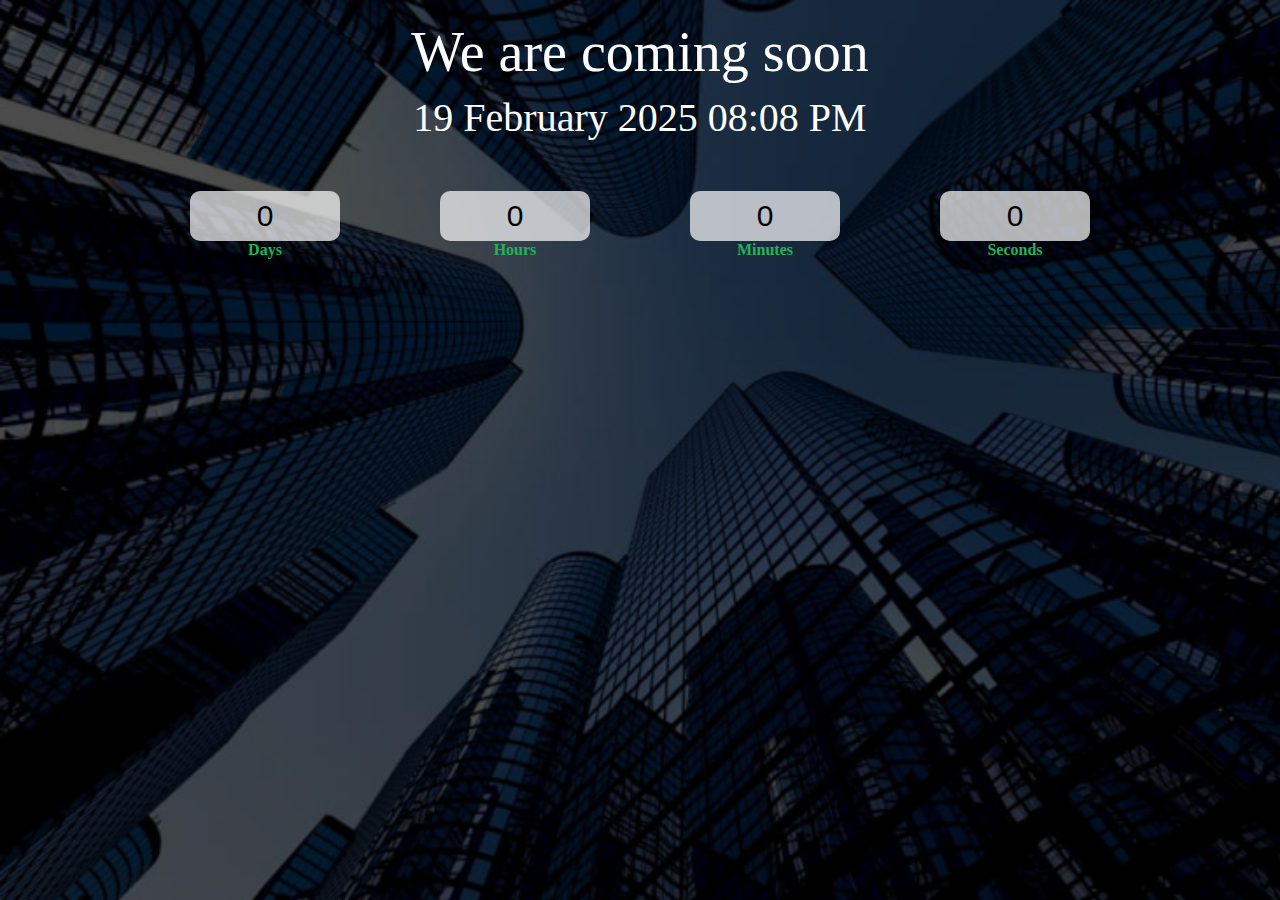
<file: countdown/index.html>
<!DOCTYPE html>
<html lang="en">
<head>
    <meta charset="UTF-8">
    <meta name="viewport" content="width=device-width, initial-scale=1.0">
    <title>Countdown App</title>
    <link rel="stylesheet" href="/countdown/custom.css">
</head>
<body>
    <div class="main">

        <div class="overlay">
            <div class="title1">We are coming soon</div>
            <div class="title2" id="date">19 th february, 2024</div>

            <div class="col">
                <div>
                    <input type="text" readonly value="0">
                    <br>
                    <label for="">Days</label>
                </div>
                <div>
                    <input type="text" readonly value="0">
                    <br>
                    <label for="">Hours</label>
                </div>
                <div>
                    <input type="text" readonly value="0">
                    <br>
                    <label for="">Minutes</label>
                </div>
                <div>
                    <input type="text" readonly value="0">
                    <br>
                    <label for="">Seconds</label>
                </div>              
            </div>
        </div>    
    </div>    
    <script src="/countdown/app.js"></script>
</body>
</html>
</file>
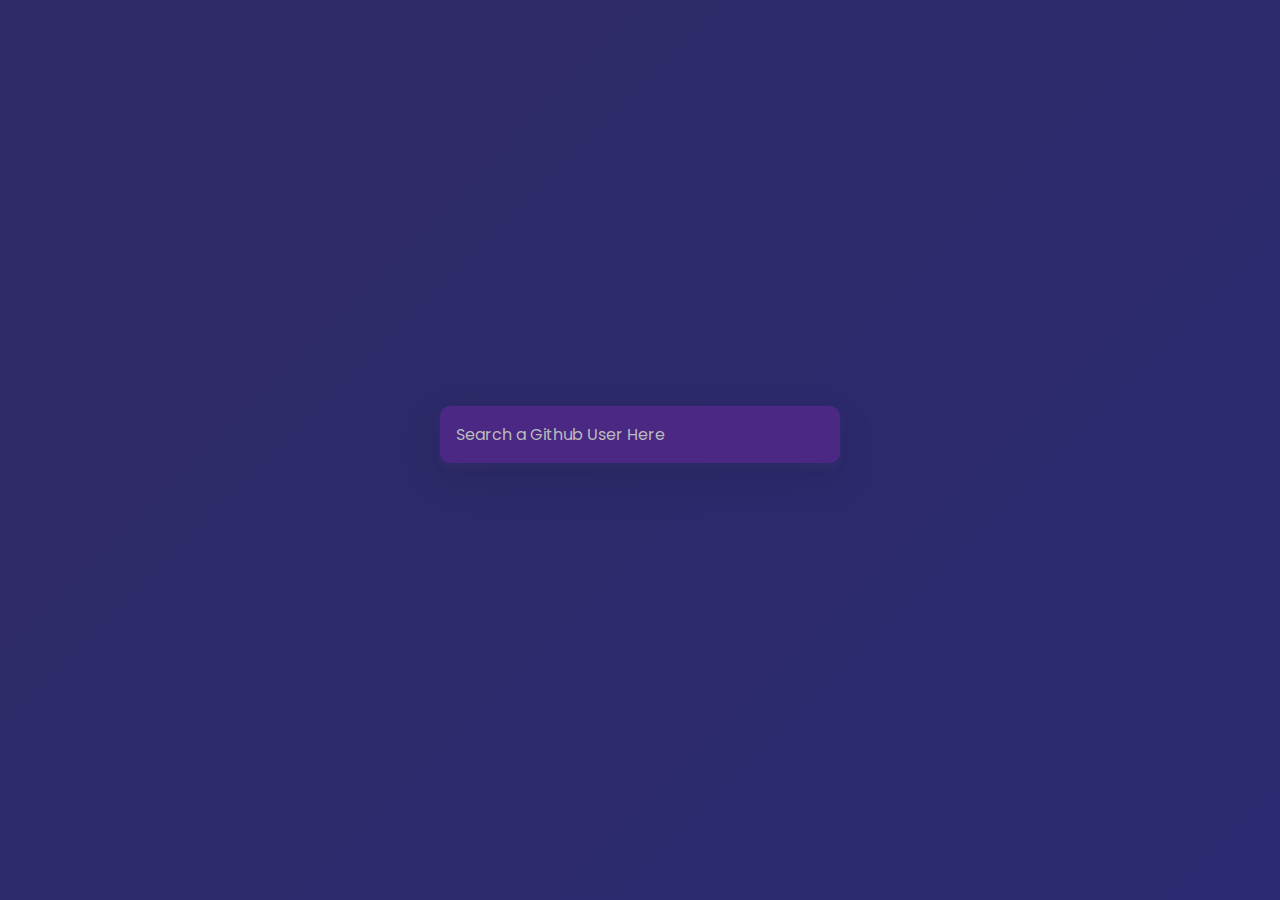
<file: Github_profile/index.html>
<!DOCTYPE html>
<html lang="en">

<head>
    <meta charset="UTF-8" />
    <meta name="viewport" content="width=device-width, initial-scale=1.0" />
    <title>Github Profiles</title>
    <link rel="stylesheet" href="style.css" />
    <script src="script.js" defer></script>
</head>

<body>
    <form id="form" onsubmit="return formSubmit()">
        <input type="text" id="search" autofocus placeholder="Search a Github User Here" />
    </form>
    <main id="main">
        <!-- <div class="card">
            <div>
                <img class="avatar" src="https://picsum.photos/200" alt="Florin Pop">
            </div>
            <div class="user-info">
                <h2>Name</h2>
                <p>Bio</p>

                <ul class="info">
                    <li>###<strong>Followers</strong></li>
                    <li>##<strong>Following</strong></li>
                    <li>###<strong>Repos</strong></li>
                </ul>

                <div id="repos">
                    <a class="repo" href="#" target="_blank">Repo 1</a>
                    <a class="repo" href="#" target="_blank">Repo 2</a>
                    <a class="repo" href="#" target="_blank">Repo 3</a>
                </div>
            </div>
        </div> -->
    </main>
</body>

</html>
</file>
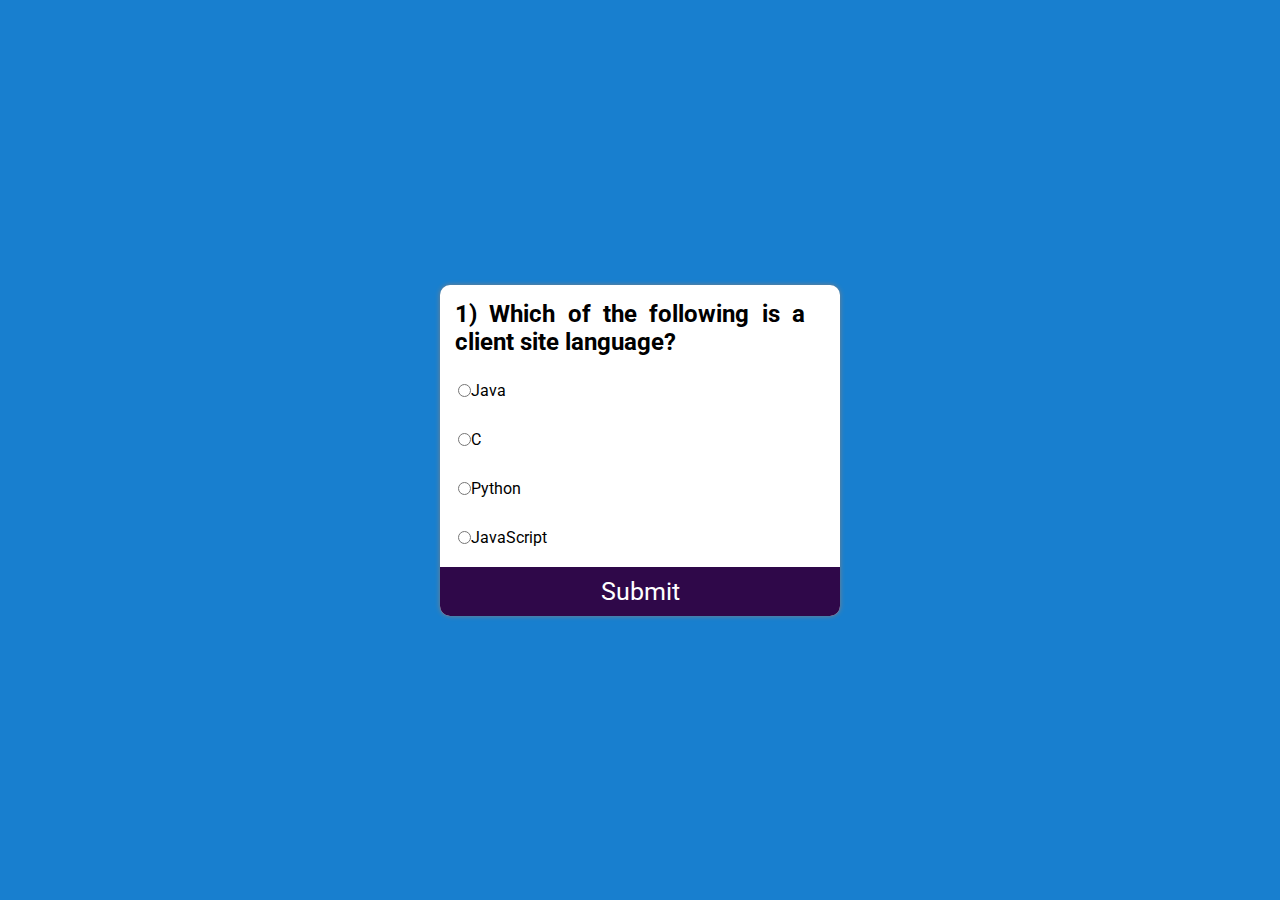
<file: Quiz App/index.html>
<!DOCTYPE html>
<html lang="en">
<head>
    <meta charset="UTF-8">
    <meta name="viewport" content="width=device-width, initial-scale=1.0">
    <title>Quiz App</title>
    <link rel="stylesheet" href="style.css">
</head>
<body>

    <section class="main">
        <div class="container" id="box">
            <div class="questionbox">
                <h2 id="question"> 1) Lorem ipsum dolor sit amet, consectetur adipisicing elit. Obcaecati, totam!</h2>
            </div>
            <div class="option_box">
                <input class="option" type="radio" id="first"  name="option" value="a" required>
                <label for="first">Testing 1</label>
            </div>
            <div class="option_box">
                <input class="option" type="radio" id="second"  name="option" value="b" required>
                <label for="second">Testing 2</label>
            </div>
            <div class="option_box">
                <input class="option" type="radio" id="third"  name="option" value="c" required>
                <label for="third">Testing 3</label>
            </div>
            <div class="option_box">
                <input class="option" type="radio" id="fourth"  name="option" value="d" required>
                <label for="fourth">Testing 4</label>
            </div>
            <button id="submit" onclick="submitQuiz()">Submit</button>
        </div>
    </section>
    
    <script src="app.js"></script>
</body>
</html>
</file>
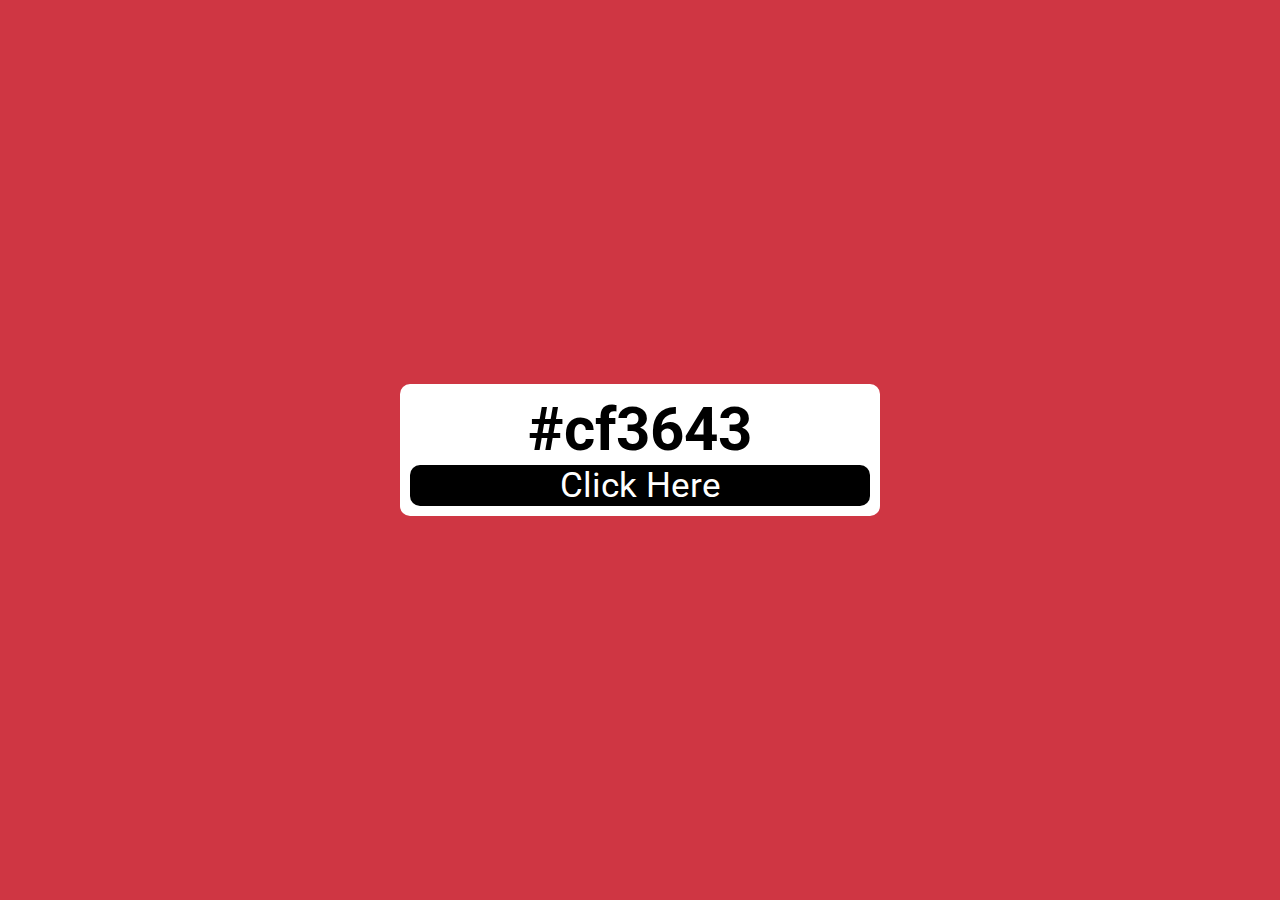
<file: random_color/index.html>
<!DOCTYPE html>
<html lang="en">
<head>
    <meta charset="UTF-8">
    <meta name="viewport" content="width=device-width, initial-scale=1.0">
    <title>random color change</title>
    <link rel="stylesheet" href="style.css">
</head>
<body>
    <div class="main">
        <div class="container">
            <h2 id="hexcode">ff</h2>
            <button id="btn">Click Here</button>
        </div>
    </div>
    <script src="app.js"></script>
</body>
</html>
</file>
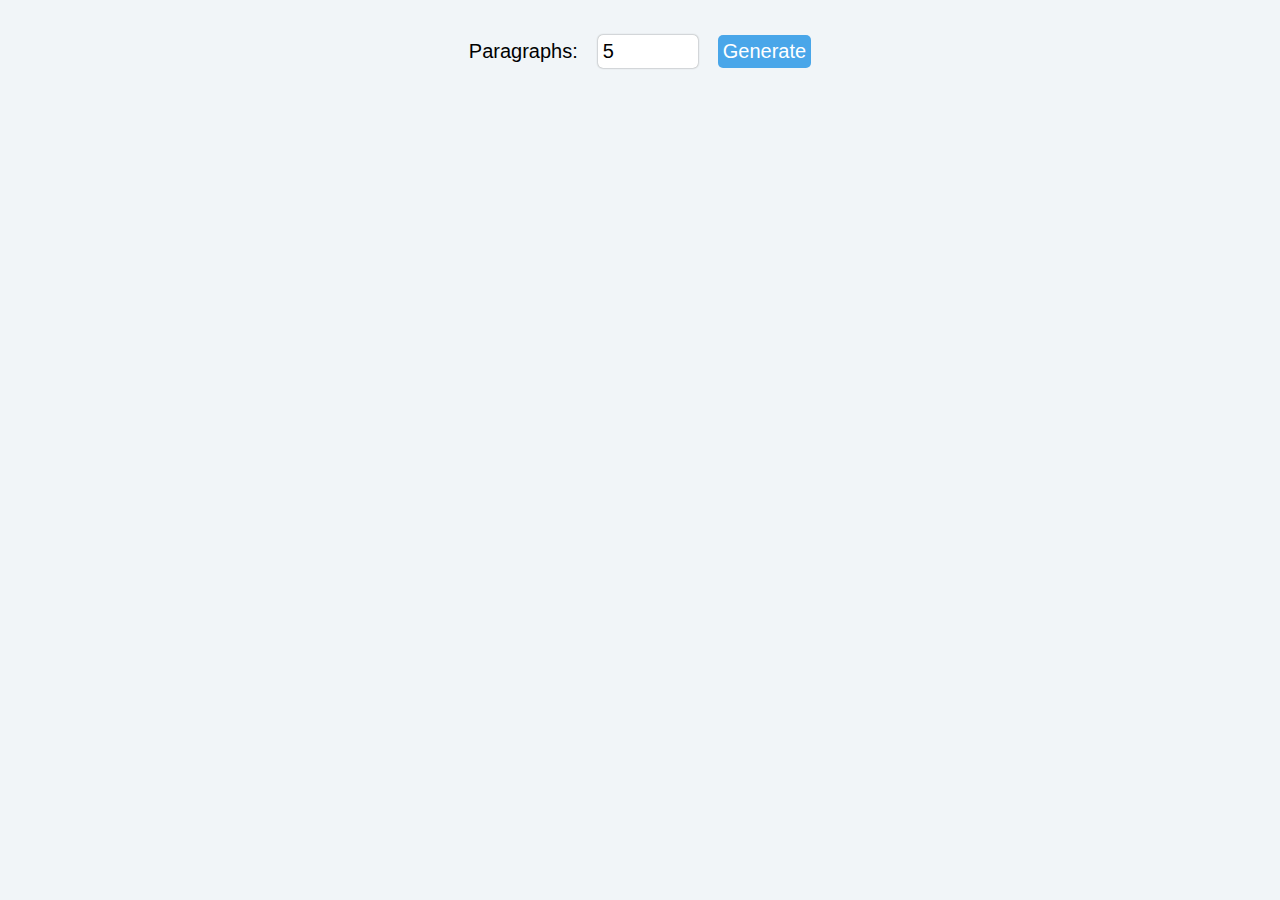
<file: Random_Paragraph/index.html>
<!DOCTYPE html>
<html lang="en">

<head>
    <meta charset="UTF-8">
    <meta http-equiv="X-UA-Compatible" content="IE=edge">
    <meta name="viewport" content="width=device-width, initial-scale=1.0">
    <title>Random_Paragraph</title>
    <link rel="stylesheet" href="style.css">
</head>

<body>
    <div id="main">
        <div class="row">
            <div>
                Paragraphs:
            </div>
            <div>
                <input type="number" value="5" id="items">
            </div>
            <div>
                <button onclick="generate()">Generate</button>
            </div>
        </div>
        <div class="row" style="display: block;" id="data">

        </div>
    </div>
    <script src="script.js"></script>
</body>

</html>
</file>
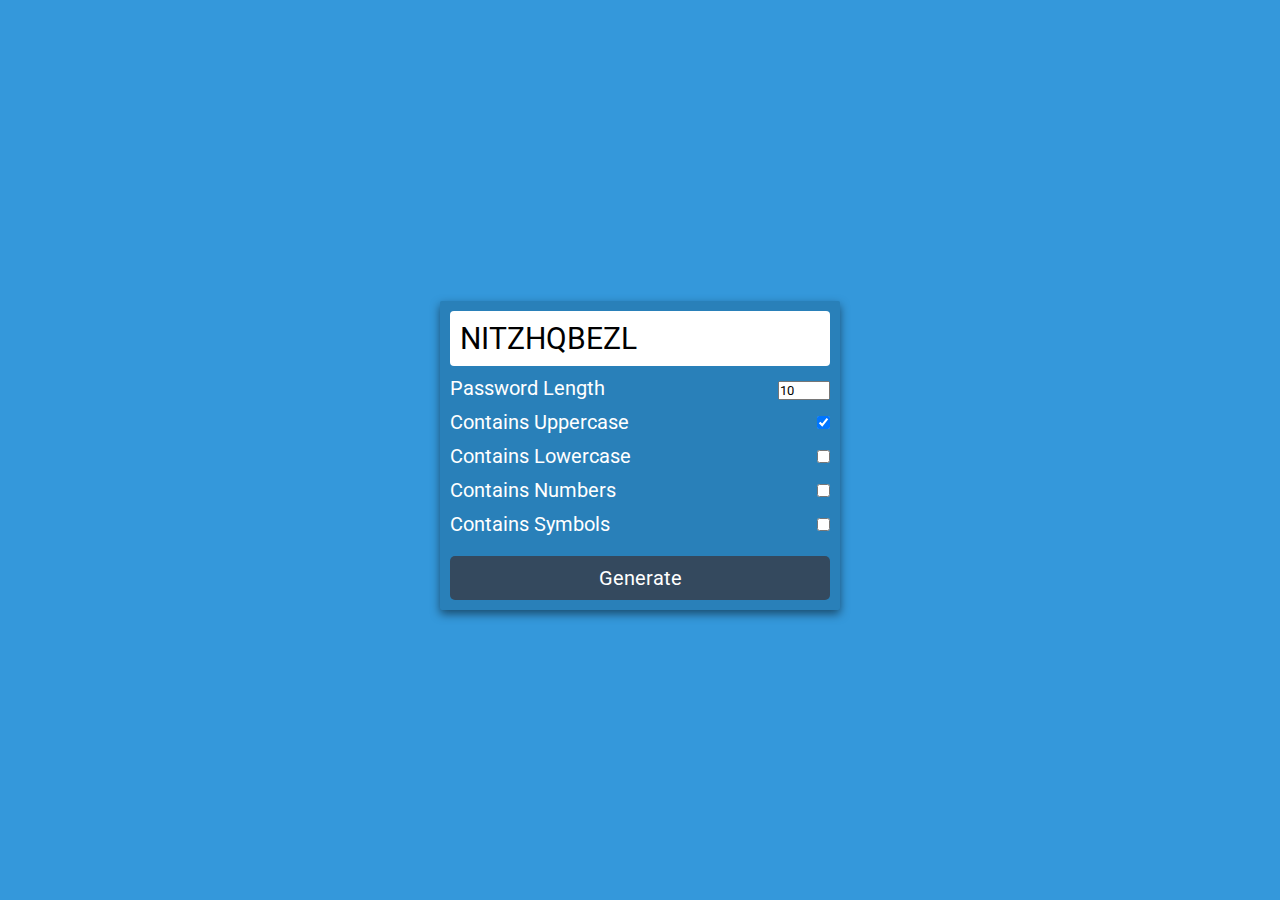
<file: random_password_generator/index.html>
<!DOCTYPE html>
<html lang="en">
<head>
    <meta charset="UTF-8">
    <meta name="viewport" content="width=device-width, initial-scale=1.0">
    <title>Password_generator</title>
    <link rel="stylesheet" href="style.css">
</head>
<body>
    <div class="main">
        <div class="box">
            <span id="pass-box">Testing</span>
            <div class="row">
                <div class="left">
                    Password Length
                </div>
                <div class="right">
                    <input type="number" name="" id="total-char" max="30" min="2" value="10" />
                </div>
            </div>
            <div class="row">
                <label for="upper-case">
                    <div class="left">
                       Contains Uppercase
                    </div>
                </label>
                <div class="right">
                    <input type="checkbox" name="" id="upper-case" checked/>
                </div>
            </div>
            <div class="row">
                <label for="lower-case">
                    <div class="left">
                      Contains Lowercase
                    </div>
                </label>
                <div class="right">
                    <input type="checkbox" name="" id="lower-case" />
                </div>
            </div>
            <div class="row">
                <label for="numbers">
                    <div class="left">
                    Contains Numbers
                    </div>
                </label>
                <div class="right">
                    <input type="checkbox" name="" id="numbers" />
                </div>
            </div>
            <div class="row">
                <label for="symbols">
                    <div class="left">
                    Contains Symbols
                    </div>
                </label>
                <div class="right">
                    <input type="checkbox" name="" id="symbols" />
                </div>
            </div>
            <div class="row">
                <button id="btn">
                    Generate
                </button>
            </div>
        </div>
    </div>
    <script src="script.js"></script>
</body>
</html>
</file>
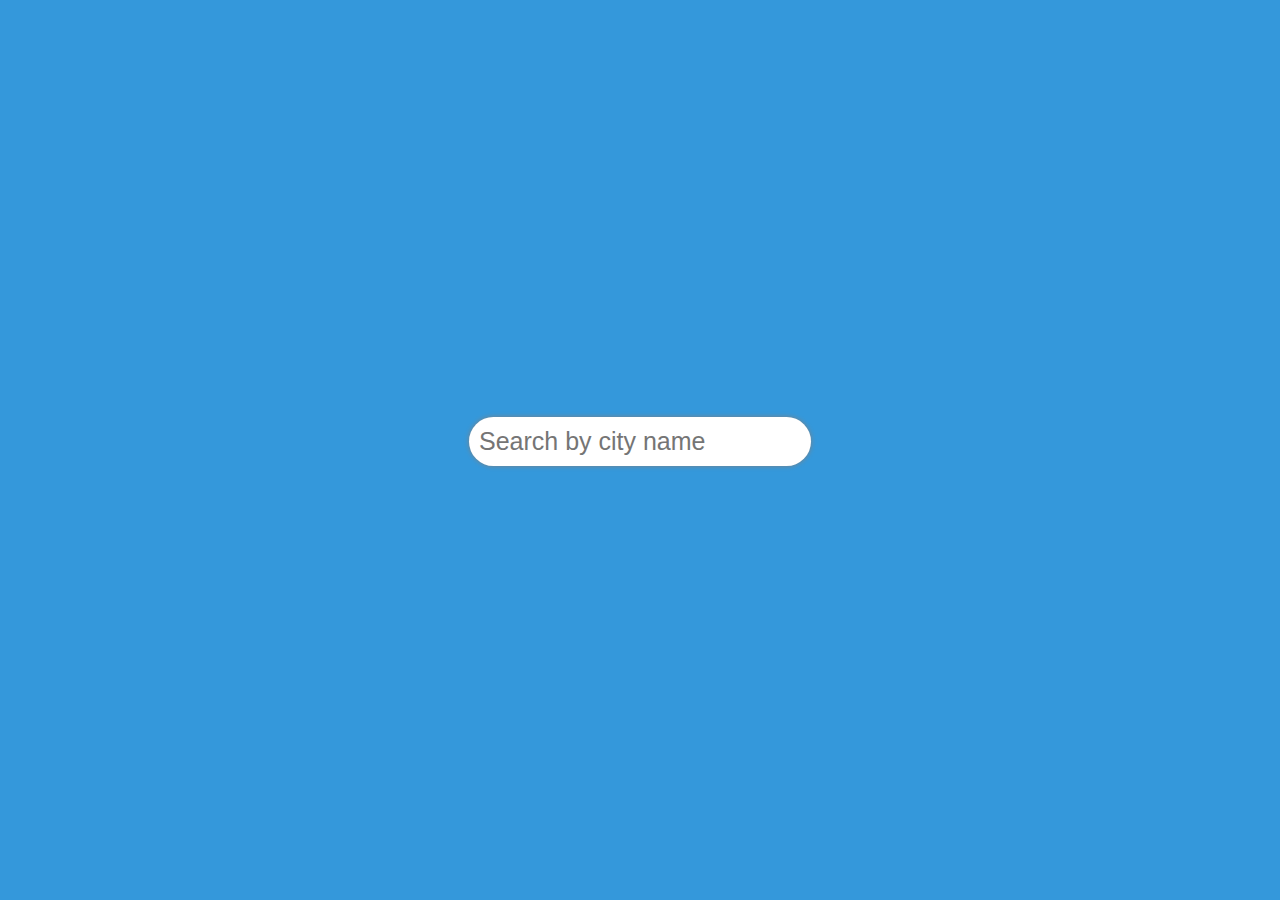
<file: Weather_App/index.html>
<!DOCTYPE html>
<html lang="en">

<head>
    <meta charset="UTF-8">
    <meta http-equiv="X-UA-Compatible" content="IE=edge">
    <meta name="viewport" content="width=device-width, initial-scale=1.0">
    <title>Document</title>
    <link rel="stylesheet" href="style.css" />
</head>

<body>
    <main>
        <div class="row" style="text-align: center;">
            <form action="">
                <input type="search" id="search" placeholder="Search by city name">
            </form>
        </div>
        <div class="row" id="weather">
            <!-- <div>
                <img src="https://openweathermap.org/img/wn/04n@2x.png" alt="">
            </div>
            <div>
                <h2>32 ℃</h2>
                <h4> Clear </h4>
            </div> -->
        </div>
    </main>
    <script src="script.js"></script>
</body>

</html>
</file>
<file: countdown/custom.css>
*{
    margin:0;
    padding:0;
    box-sizing: border-box;
}

/* google font poppin */
@import url('https://fonts.googleapis.com/css2?family=Poppins:ital,wght@0,100;0,200;0,300;0,400;0,500;0,600;0,700;0,800;0,900;1,100;1,200;1,300;1,400;1,500;1,600;1,700;1,800;1,900&display=swap');

.main {
    width: 100%;
    height: 100vh;
    background-image: url(../countdown/image.png);
    background-size: cover;

}

.overlay{
    width: 100%;
    height: 100vh;
    display: flex;
    flex-direction: column;
    background-color: rgba(0,0,0,0.7);
}

.title1{
    text-align: center;
    color: white;
    font-size: 3.5rem;
    margin-top: 20px;
}

.title2{
    text-align: center;
    color: white;
    font-size: 2.5rem;
    margin-top: 10px;
}

.col {
    width: 1000px;
    height: 100px;   
    margin: 50px auto;
    display: flex;
    text-align: center;
    justify-content: center;
    color: white;
}

.com div{
    width: 250px;
    text-align: center;
}

input{
    border-radius: 10px;
    width: 60%;
    height: 50%;
    border-color: transparent;
    background-color: rgba(255, 255, 255, 0.7);
    text-align: center;
    font-size: 30px;
}

.col div label{
    color: rgb(35, 179, 90);
    font-weight:bold;
}
</file>
<file: Github_profile/style.css>
@import url("https://fonts.googleapis.com/css2?family=Poppins:wght@200;400;600&display=swap");
* {
    box-sizing: border-box;
    padding: 0;
    margin: 0;
}

body {
    background-color: #2a2a72;
    background-image: linear-gradient(315deg, #2a2a72 0%, #2e2a68 74%);
    display: flex;
    flex-direction: column;
    align-items: center;
    justify-content: center;
    font-family: "Poppins", sans-serif;
    margin: 0;
    min-height: 100vh;
}

input {
    background-color: #4c2885;
    border-radius: 10px;
    border: none;
    box-shadow: 0 5px 10px rgba(154, 160, 185, 0.05), 0 15px 40px rgba(0, 0, 0, 0.1);
    color: white;
    font-family: inherit;
    font-size: 1rem;
    padding: 1rem;
    margin-bottom: 2rem;
    width: 400px;
}

input::placeholder {
    color: #bbb;
}

input:focus {
    outline: none;
}

.card {
    background-color: #4c2885;
    background-image: linear-gradient(315deg, #4c2885 0%, #4c11ac 100%);
    border-radius: 20px;
    box-shadow: 0 5px 10px rgba(154, 160, 185, 0.05), 0 15px 40px rgba(0, 0, 0, 0.1);
    display: flex;
    padding: 3rem;
    max-width: 800px;
}

.avatar {
    border: 10px solid #2a2a72;
    border-radius: 50%;
    height: 150px;
    width: 150px;
}

.user-info {
    color: #eee;
    margin-left: 2rem;
}

.user-info h2 {
    margin-top: 0;
}

.user-info ul {
    display: flex;
    justify-content: space-between;
    list-style-type: none;
    padding: 0;
    max-width: 400px;
}

.user-info ul li {
    display: flex;
    margin-right: 10px;
    align-items: center;
}

.user-info ul li strong {
    font-size: 0.9rem;
    margin-left: 0.5rem;
}

.repo {
    background-color: #2a2a72;
    border-radius: 5px;
    display: inline-block;
    color: white;
    font-size: 0.7rem;
    padding: 0.25rem 0.5rem;
    margin-right: 0.5rem;
    margin-bottom: 0.5rem;
    text-decoration: none;
}
</file>
<file: Quiz App/style.css>
@import url('https://fonts.googleapis.com/css2?family=Roboto:ital,wght@0,100;0,300;0,400;0,500;0,700;0,900;1,100;1,300;1,400;1,500;1,700;1,900&display=swap');

*{
    padding: 0;
    margin: 0;
    box-sizing: border-box;
    font-family: "Roboto", sans-serif;
}

.main{
    width: 100%;
    height: 100vh;
    align-items: center;
    justify-content: center;
    display: flex;
    background-color: rgb(24,127,207)
}

.container{
    width: 25rem;
    box-shadow: 0px 0px 5px grey;
    display: flex;
    flex-direction: column;
    background-color: #fff;
    border-radius: 10px;
    overflow: hidden;
    text-align: center;
}

.questionbox{
    
    text-align: justify;
    padding: 15px;
    width: 95%;
       
}

#submit {
    width: 100%;
    background-color: rgb(47, 8, 73);
    transition: 0.5s;
    color: white;
    outline: none;
    border: none;
    font-size: 25px;
    display: block;
    padding: 10px;
    cursor: pointer;
}

#submit:hover {
    background-color: rgb(34, 6, 53);
}

.option_box{
    display:flex;
    margin-left: 8px;
    padding: 10px;
    margin-bottom: 10px;

}
</file>
<file: random_color/style.css>
@import url('https://fonts.googleapis.com/css2?family=Roboto:ital,wght@0,100;0,300;0,400;0,500;0,700;0,900;1,100;1,300;1,400;1,500;1,700;1,900&display=swap');

*{
    padding: 0;
    margin: 0;
    box-sizing: border-box;
    font-family: "Roboto", sans-serif;
}

body{
    transition: 0.7s;
}
.main{
    height:100vh;
    width:100%;
    align-items: center;
    justify-content: center;
    display: flex;
}

.container{
    background-color: #fff;
    border-radius: 10px;
    width: 30rem;
    text-align: center;
    font-size: 40px;
    padding: 10px;
   
}

button{
    display: block;
    width: 100%;
    border: none;
    background-color: black;
    color: white;
    font-size: 35px;
    border-radius: 10px;
}
</file>
<file: Random_Paragraph/style.css>
* {
    padding: 0;
    margin: 0;
    box-sizing: border-box;
    font-family: Verdana, Geneva, Tahoma, sans-serif;
}

#main {
    width: 100%;
    min-height: 100vh;
    display: flex;
    flex-direction: column;
    justify-content: start;
    align-items: center;
    background-color: #f1f5f8;
}

.row {
    width: 1000px;
    display: flex;
    flex-direction: row;
    justify-content: center;
    align-items: center;
    padding: 10px;
    font-size: 20px;
    margin-top: 15px;
}

.row div {
    padding: 10px;
}

.row input {
    width: 100px;
    padding: 5px;
    border-radius: 5px;
    border: 0;
    font-size: 20px;
    box-shadow: 0px 0px 2px grey;
}

.row button {
    background-color: #49a6e9;
    padding: 5px;
    border-radius: 5px;
    border: 0;
    font-size: 20px;
    border-radius: 5px;
    color: white;
    outline: none;
    border: none;
}

.row p {
    margin-top: 10px;
    font-size: 16px;
    text-align: justify;
}
</file>
<file: random_password_generator/style.css>
@import url('https://fonts.googleapis.com/css2?family=Roboto:wght@300&display=swap');
* {
    padding: 0;
    margin: 0;
    box-sizing: border-box;
    font-family: 'Roboto', sans-serif;
}

input:focus-visible {
    outline: 0;
}

.main {
    background-color: #3498db;
    min-height: 100vh;
    display: flex;
    justify-content: center;
    align-items: center;
}

.box {
    min-width: 400px;
    padding: 10px;
    box-shadow: 0 4px 10px rgb(0 0 0 / 50%);
    background: #2980b9;
    border-radius: 2px;
    margin-top: 10px;
}

#pass-box {
    width: 100%;
    display: block;
    background-color: white;
    font-size: 30px;
    padding: 10px;
    border-radius: 4px;
}

.row {
    width: 100%;
    display: flex;
    margin-top: 10px;
    justify-content: space-between;
    color: white;
    font-size: 20px;
}

label {
    user-select: none;
}

#btn {
    width: 100%;
    font-size: 20px;
    outline: 0;
    border: 0;
    padding: 10px;
    background-color: #34495e;
    color: white;
    margin-top: 10px;
    border-radius: 5px;
}
</file>
<file: Weather_App/style.css>
@import url("https://fonts.googleapis.com/css2?family=Poppins:wght@200;400;600&display=swap");
* {
    padding: 0;
    margin: 0;
    font-family:Arial, Helvetica, sans-serif;
    box-sizing: border-box;
}

main {
    width: 100%;
    height: 100vh;
    background-color: #3498db;
    display: flex;
    justify-content: center;
    align-items: center;
    flex-direction: column;
}

.row {
    display: flex;
    align-items: center;
    /* vertically */
    justify-content: center;
    /* horizontally */
    width: 1000px;
    margin: 10px;
    font-size: 40px;
    color: white;
}

#search {
    font-size: 25px;
    padding: 10px;
    border-radius: 25px;
    border: none;
    outline: none;
    box-shadow: 0px 0px 5px grey;
}
</file>
